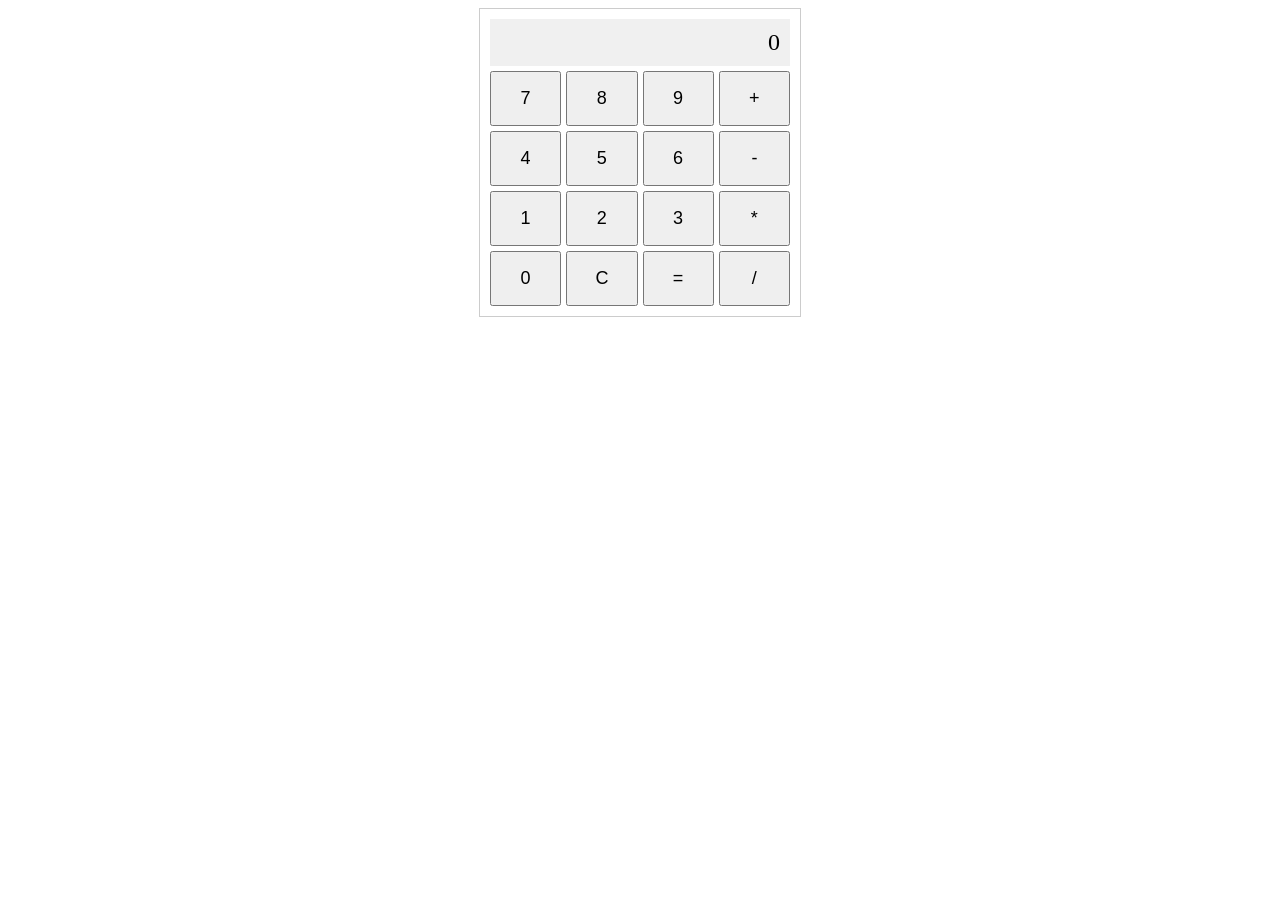
<file: Calculator/index.html>
<!DOCTYPE html>
<html lang="en">
<head>
    <meta charset="UTF-8">
    <meta name="viewport" content="width=device-width, initial-scale=1.0">
    <title>Calculator</title>
    <link rel="stylesheet" href="styles.css">
</head>
<body>
    <div class="calculator">
        <div class="display" id="display">0</div>
        <button onclick="appendInput('7')">7</button>
        <button onclick="appendInput('8')">8</button>
        <button onclick="appendInput('9')">9</button>
        <button onclick="setOperator('+')">+</button>
        <button onclick="appendInput('4')">4</button>
        <button onclick="appendInput('5')">5</button>
        <button onclick="appendInput('6')">6</button>
        <button onclick="setOperator('-')">-</button>
        <button onclick="appendInput('1')">1</button>
        <button onclick="appendInput('2')">2</button>
        <button onclick="appendInput('3')">3</button>
        <button onclick="setOperator('*')">*</button>
        <button onclick="appendInput('0')">0</button>
        <button onclick="clearDisplay()">C</button>
        <button onclick="calculateResult()">=</button>
        <button onclick="setOperator('/')">/</button>
    </div>

    <script src="script.js"></script>
</body>
</html>
</file>
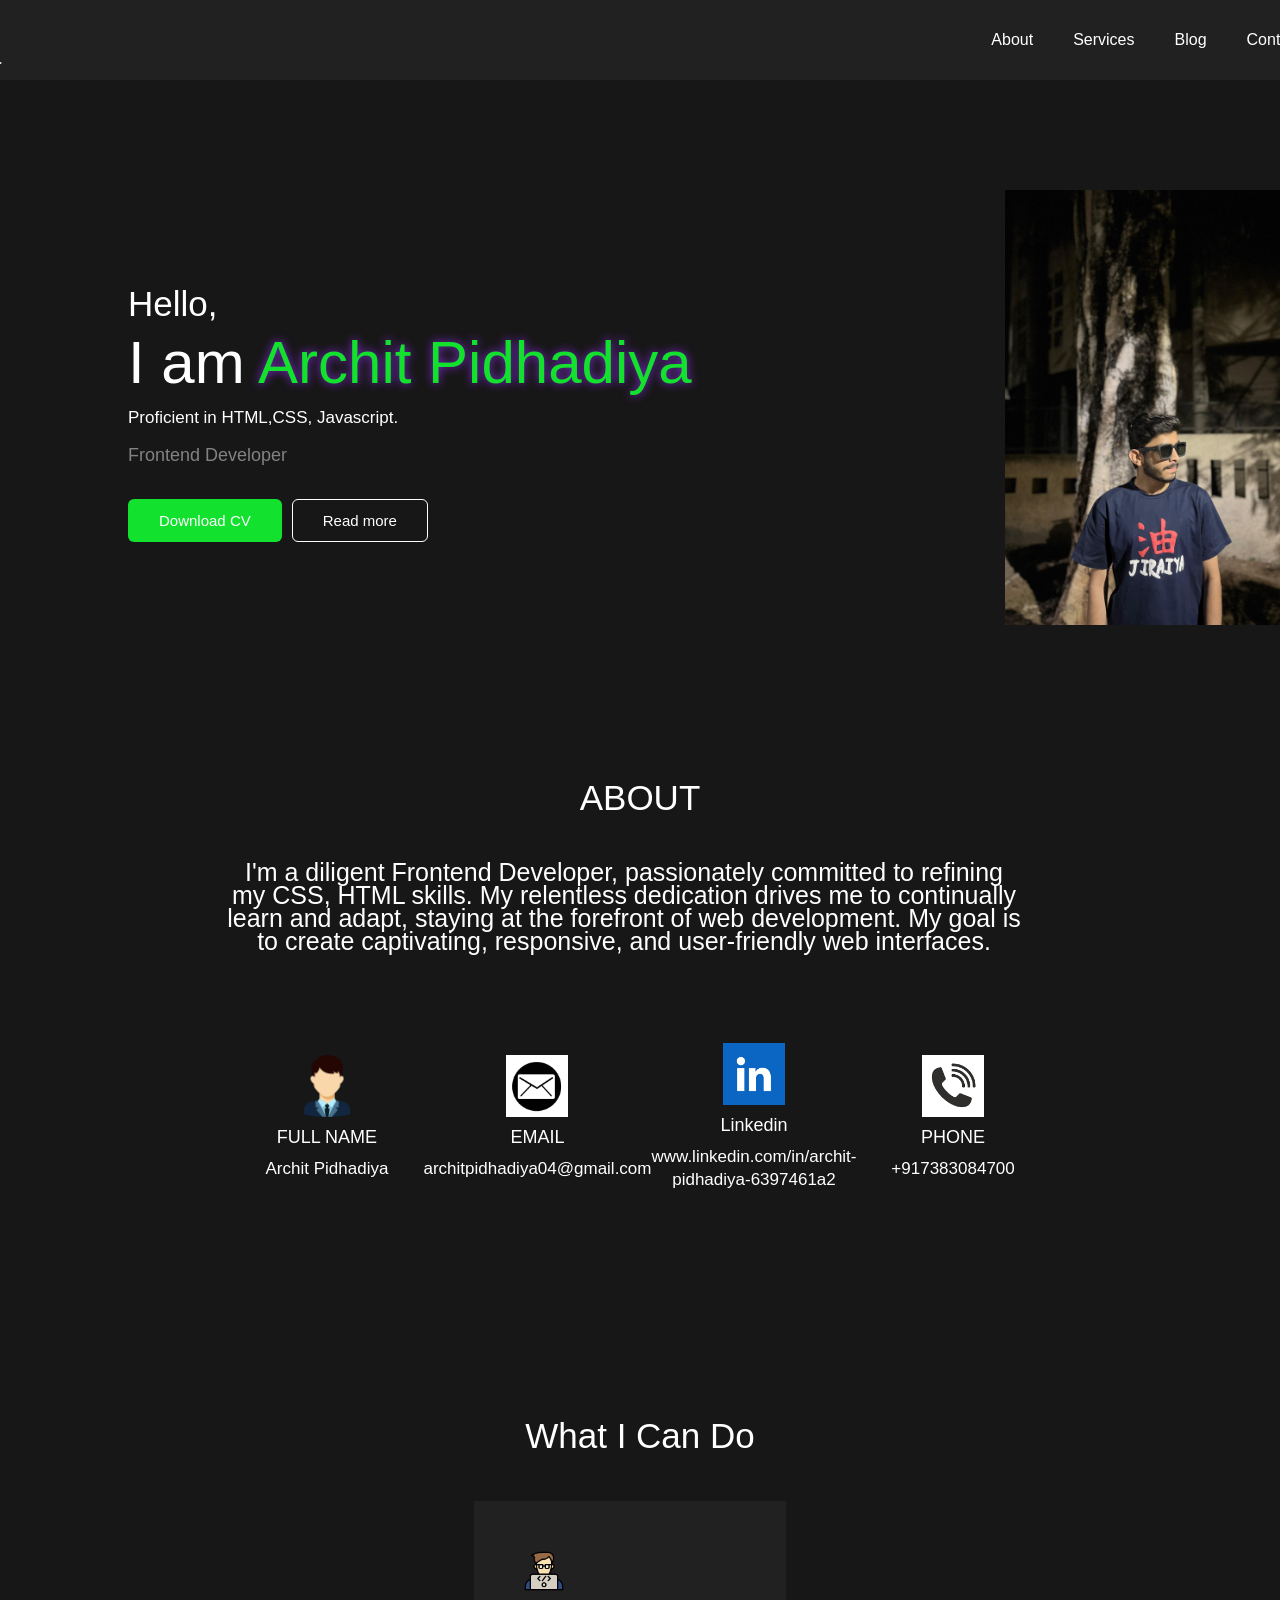
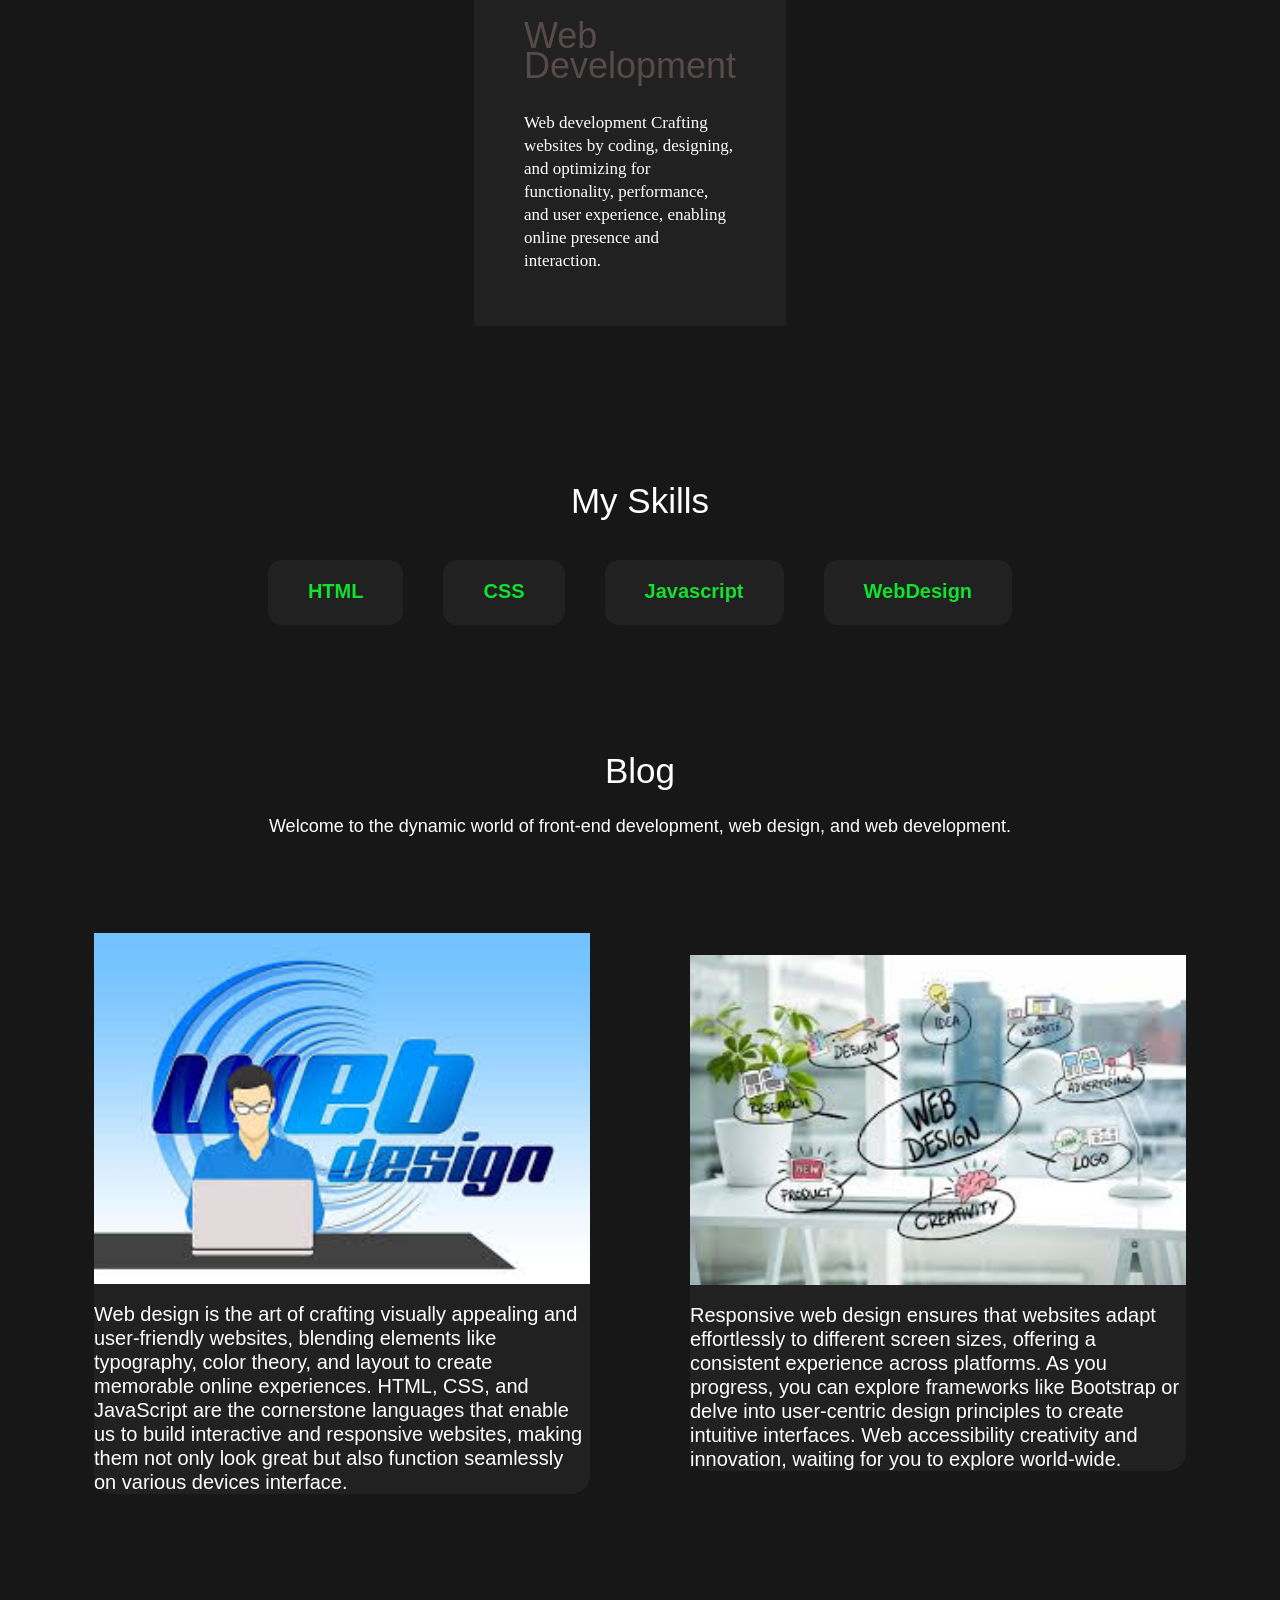
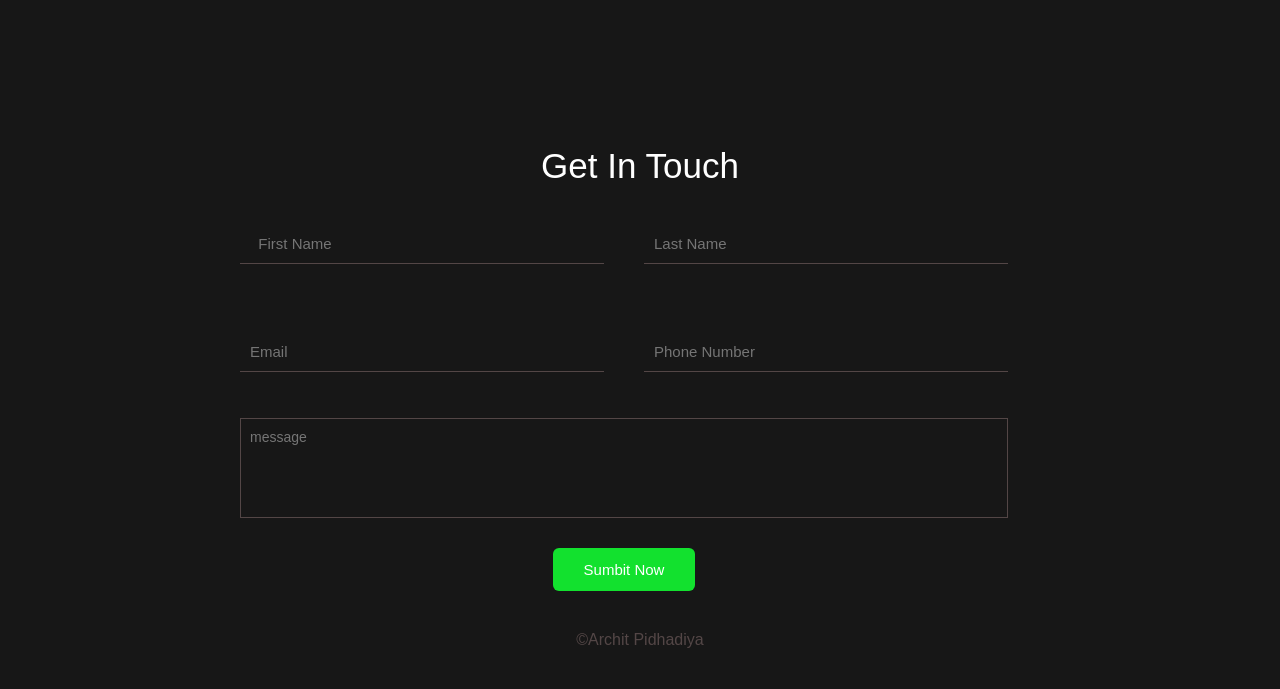
<file: Portfolio/portfolio.html>
<!DOCTYPE html>
<html lang="en">

<head>
    <meta charset="UTF-8">
    <meta name="viewport" content="width=device-width, initial-scale=1.0">
    <link rel="stylesheet" href="app.css">
    <link rel="stylesheet" href="https://cdnjs.cloudflare.com/ajax/libs/font-awesome/6.4.2/css/all.min.css"/>
    <title>Portfolio</title>
</head>

<body>
    <nav>
        <div class="container nav-container">
            <a href="" class="logo">
                <h2>Archit Pidhadiya</h2>
            </a>
            <ul>
                <li><a href="#About">About </a></li>
                <li><a href="#Services">Services</a></li>
                <li><a href="#Blog">Blog</a></li>
                <li><a href="#Contact">Contact </a></li>
            </ul>
        </div>
    </nav>
    <header>
        <div class="header-container container">
            <div class="header-left">
                <h1>
                    Hello,

                    <p class="name"> I am <span>Archit Pidhadiya</span></p>
                </h1>
                <p>Proficient in HTML,CSS, Javascript.
                </p>

                <h5>Frontend Developer</h5>
                <br>
                <div class="header-action-aria">
                    <a href="ARCHIT PIDHADIYA.pdf" download class="btn btn-primary">Download CV</a>
                    <a href="" class="btn">Read more</a>
                </div>
            </div>
            <div class="header-right">
                <img src="me.jpg" alt="">
            </div>
    </header>

    <section id="About">
        <h1>ABOUT</h1>
        <div class="container about-container">
            <p>I'm a diligent Frontend Developer, passionately committed to refining my CSS, HTML skills. My
                relentless dedication drives me to continually learn and adapt, staying at the forefront of web
                    development. My goal is to create captivating, responsive, and user-friendly web
                interfaces.</p>
        </div>
        <div class="about-content">
            <article class="about-article">
                <img src="person.png" alt="">
                <h5>FULL NAME</h5>
                <p>Archit Pidhadiya</p>

            </article>
            <article class="about-article">
                <img src="mail.jpg" alt="">
                <h5>EMAIL</h5>
                <p>architpidhadiya04@gmail.com </p>

            </article>
            <article class="about-article">
                <img src="linkedin.jpg" alt="">
                <h5>Linkedin</h5>
                <p>www.linkedin.com/in/archit-pidhadiya-6397461a2</p>

            </article>
            <article class="about-article">
                <img src="phone.png" alt="">
                <h5>PHONE </h5>
                <p>+917383084700</p>

            </article>
        </div>
    </section>


    <section id="Services">
        <h1>What I Can Do</h1>

        <div class="container services-container">
            
            <article class="services-article">
                <img src="coding.png" alt="">
                <h2>Web
                    Development</h2>
                <p>Web development

                    Crafting websites by coding, designing, and optimizing for functionality, performance, and user
                    experience, enabling online presence and interaction.</p>
            </article>
            
        </div>
    </section>

    <section id="skills">
        <h1>My Skills</h1>
        <div class="container skills-container">
            <article class="skill-article">

                <h4>HTML </h4>
            </article>
            <article class="skill-article">

                <h4>CSS</h4>
            </article>
            <article class="skill-article">

                <h4>Javascript</h4>
            </article>
            <article class="skill-article">

            

                <h4>WebDesign</h4>
            </article>
        </div>
    </section>

    <section id="Blog">
        <div class="row">
            <div class="header">
                <h1>Blog</h1>
                <p>Welcome to the dynamic world of front-end development, web design, and web development. </p>
            </div>
            <div class="content">
                <div class="card">

                    <img src="webdesign.jpeg" alt="">
                    <br>
                    <p>
                        Web design is the art of crafting visually appealing and user-friendly websites, blending
                        elements like typography, color theory, and layout to create memorable online experiences. HTML,
                        CSS, and JavaScript are the cornerstone languages that enable us to build interactive and
                        responsive websites, making them not only look great but also function seamlessly on various
                        devices interface.

                    </p>
                </div>
                <div class="card">

                    <img src="webdesignn.jpeg" alt="">
                    <br>
                    <p>
                        Responsive web design ensures that websites adapt effortlessly to different screen sizes,
                        offering a consistent experience across platforms. As you progress, you can explore frameworks
                        like Bootstrap or delve into user-centric design principles to create intuitive interfaces. Web
                        accessibility creativity and innovation, waiting for you to explore world-wide.

                    </p>
                </div>
            </div>
        </div>
    </section>
    <section id="Contact">
        <h1>Get In Touch</h1>
        <div class="contatact-container container">
            <form>
                <div class="form-top">
                    <input type="text" placeholder="  First Name" required>
                    <input type="text" placeholder="Last Name" required>
                    <input type="email" placeholder="Email" required>
                    <input type="number" placeholder="Phone Number" required>

                </div>
                <div class="form-bottom">
                    <textarea name="message" placeholder="message"></textarea>
                    <button type="submit" class="btn btn-primary">Sumbit Now</button>
                </div>
            </form>
        </div>
    </section>
    <footer>
        &copy;Archit Pidhadiya

    </footer>
    <script src="script.js"></script>

</body>
</html>
</file>
<file: Calculator/styles.css>
.calculator {
    display: grid;
    grid-template-columns: repeat(4, 1fr);
    gap: 5px;
    max-width: 300px;
    margin: 0 auto;
    padding: 10px;
    border: 1px solid #ccc;
}

.display {
    grid-column: span 4;
    background-color: #f0f0f0;
    padding: 10px;
    text-align: right;
    font-size: 24px;
}

button {
    padding: 15px;
    font-size: 18px;
}
</file>
<file: Portfolio/app.css>
* {
    margin: 0;
    padding: 0;
    box-sizing: border-box;
    text-decoration: none;
    list-style: none;
    font-family: 'Trebuchet MS', 'Lucida Sans Unicode', 'Lucida Grande', 'Lucida Sans', Arial, sans-serif;
    outline: none;
}
:root{
    --color-white:#ffffff;
    --color-light:#828282;
    --color-primary:#12e12e;
    --color-dark:#212121;
    --color-border:#7e686895;
    --color-bg:#171717;

}
body{
    background: var(--color-bg);
    color: var(--color-white);
}
  h1{
    font-size: 35px;
    font-weight: 400;
    color: white;
    line-height: 30px;
    margin: 1rem 0;
    
    
 }
h2{
    font-size: 36px;
    font-weight: 500;
    line-height: 30px;
    color:var(--color-border);

}
h4{
    font-size: 20px;
    font-weight: 600;
    line-height: 31px;
    color:var(--color-primary);

}
h5{
    font-size: 18px;
    font-weight: 500;
    line-height: 20px;
    color:white;

}
p{
    color:var(--color-white);
    font-size: 17px;
    line-height: 23px;
}
.btn{
    
    display: inline-block;
    width: fit-content;
    border: 1px solid white;
    padding: 12px 30px;
    font-size: 15px;
    font-weight: 500;
    transition: .4s ease;
    color:#ffff;
    border-radius: 6px;
}
.btn:hover{
    background: white;
    color: var(--color-bg);
    border-color:transparent ;
}
.btn-primary{
    background: var(--color-primary);
    border-color: transparent;
    
}
.container{
    max-width: 160px;
    width: 90%;
    margin: 0 auto;
    
}
nav{
    height: 5rem;
    width: 100%;
    position:fixed ;
    top:0;
    right: 0;
    
}
.nav-container  {
  
  height: 100%;
  justify-content: center;
  align-items: center;
  display: flex;

}

ul {
    display: block;
    list-style-type: disc;
    margin-block-start: 1em;
    margin-block-end: 1em;
    margin-inline-start: 950px;
    margin-inline-end:100px;
    padding-inline-start: 40px;
    
}
.logo h2{
    color: white;
    font-size: 28px;
}
.nav-container ul{
    display: flex;
    align-items: center;
    gap:40px;
}
.nav-container ul li a{
    color: #ffffff;
    font-size: 16px;
    font-weight: 400;
    transition: .4s ease;
    
}
.nav-container ul li a:hover{
    color:var(--color-primary);
}
span{
     
    color: var(--color-primary);
    text-shadow:0 0 10px blueviolet;
    
}
header{
    margin-top: 190px;
    

    
}


.header-container{
    display: grid;
    grid-template-columns: 548% 120%;
    align-items: center;
    margin-left: 10%;
}
img{
    width: 170%;
    display: block;
    
    
}
.header-container p{
    width: 90%;
    margin: 2rem 0 1rem;
    font-style:normal;
}
.name{
    width: 50px;
    font-size: 60px;
    font-weight: 500;
}
.header-container h5{
    margin: 1rem 0;
    color: var(--color-light);
}
.header-action-aria{
    display: flex;
    gap: 10px;
    align-items: center;
}
#About{
    padding: top 3px;
}
section>h1{
    text-align: center;
    margin-bottom: 44px;
    margin-top: 158px;
}
.about-container p{
    
    margin: 4px auto;
    width: 62%;
    position: absolute;
    margin-left: -26%;
    font-style:normal;
    font-weight: 55px;
    text-align: center;
    font-size: 25px;

    
}
    
    

.about-content{
margin-top: 600%;
display: grid;
margin: 230px 18%;
grid-template-columns: repeat(4,1fr);
justify-content: center;
align-items: center;



}
.about-article{
    display: flex;
    justify-content: center;
    align-items: center;
    flex-direction: column;
    margin: auto;
    gap: 10px;
    text-align: center;
}
.about-article img{
    width: 62px;
}
#Services{
    margin-top: 2px;
    
}

.services-container{
    display: grid;
    grid-template-columns: repeat(3,1fr);
    gap:10px;
    margin-top: 50px;
   justify-content: center;
}
.services-article{
    background: var(--color-dark);
    display: flex;
    flex-direction: column;
    gap: 30px;
    padding: 50px;
    border-bottom: 4px solid transparent;
}
.services-article:hover{
    border-color: var(--color-primary);
}
.services-article img{
    width: 40px;
    
}
.services-article p{
    font-family:'Times New Roman', Times, serif;
}









#skills{
    padding-top: 2px;
    
}

.skills-container{
    display: grid;
    grid-template-columns: repeat(4,1fr);
    gap:40px;
    margin-top: 40px;
   justify-content: center;
   text-align: center;

}
.skill-article{
    background: var(--color-dark);
    display: flex;
    flex-direction: column;
    text-align: center;
    justify-content: center;
    padding:16px 40px;
    border-radius: 14px;
    
    border-bottom: 2px solid transparent;
}
.skill-article:hover{
    border-color: var(--color-primary);
    
}

#Blog .row{
    padding-top: 2px;
    /*width: 80%;*/
    margin: auto;
}
#Blog .row .header{
    width: 60%;
    text-align: center;
    margin: auto;
}
#Blog .row .header h1{
   padding-top: 100px;
   gap: 19px;
}
 .header h1{
  margin:29px ;
}
#Blog .row .header p{
    margin-top: 15px;
    font-size: 18px;
    line-height: 1.3;
}
.content .card img{
    width: 100% ;
    height: auto;
}
.content .card p{
    font-size: 20px;
    line-height: 1.2;
}
.content{
 display: flex;
  align-items:center;
  justify-content:space-between;
  margin: 44px;
  
}
.content .card{
    flex: 2;
    margin: 50px 50px;
    box-shadow: 0px  4px 0px rgba(0,0,0,0,1);
    background-color: #212121;
    border-radius: 19px;
}


#Contact{
    padding-top: 5px;
}
.contatact-container{
    margin-top: 20px;
}
form{
    width: 60%;
    margin: 0 auto;
    position: absolute;
    margin-left: -25%;
}
.form-top{
    display: grid;
    grid-template-columns: 1fr 1fr;
    gap:40px
}
form input{
    padding: 10px;
    background: transparent;
    margin-bottom: 30px;
    color: var(--color-light);
    border: none;
    box-shadow: 0 1px 0 0 var(--color-border);
    transition: .4s ease;
    font-size: 15px;
    line-height: 18px;
    font-weight: 500;
}
form input:focus{
    border-bottom: 1px solid blueviolet;
    color:var(--color-primary);
    box-shadow: none;
}
.form-bottom{
    display: flex;
    flex-direction: column;
    gap: 30px;
    align-items: center;
}
.form-bottom textarea{
    width: 100%;
    padding: 9px;
    height: 100px;
    background: transparent;
    resize: none;
    font-size: 14px;
    line-height: 18px;
    font-weight: 500;
    margin-top: 17px;
    border: 1px solid var(--color-border);
    color: var(--color-primary);
}
.form-bottom textarea :focus{
border-bottom: 1px solid blueviolet;
}

footer{
    margin-top:450px ;
    margin-bottom: 40px ;
    text-align: center;
    color:var(--color-border);
}
.naWinScroll{
    background: var(--color-dark);
    box-shadow: 0 0.1rem rgba(0,0,0,0,7);
}
</file>
